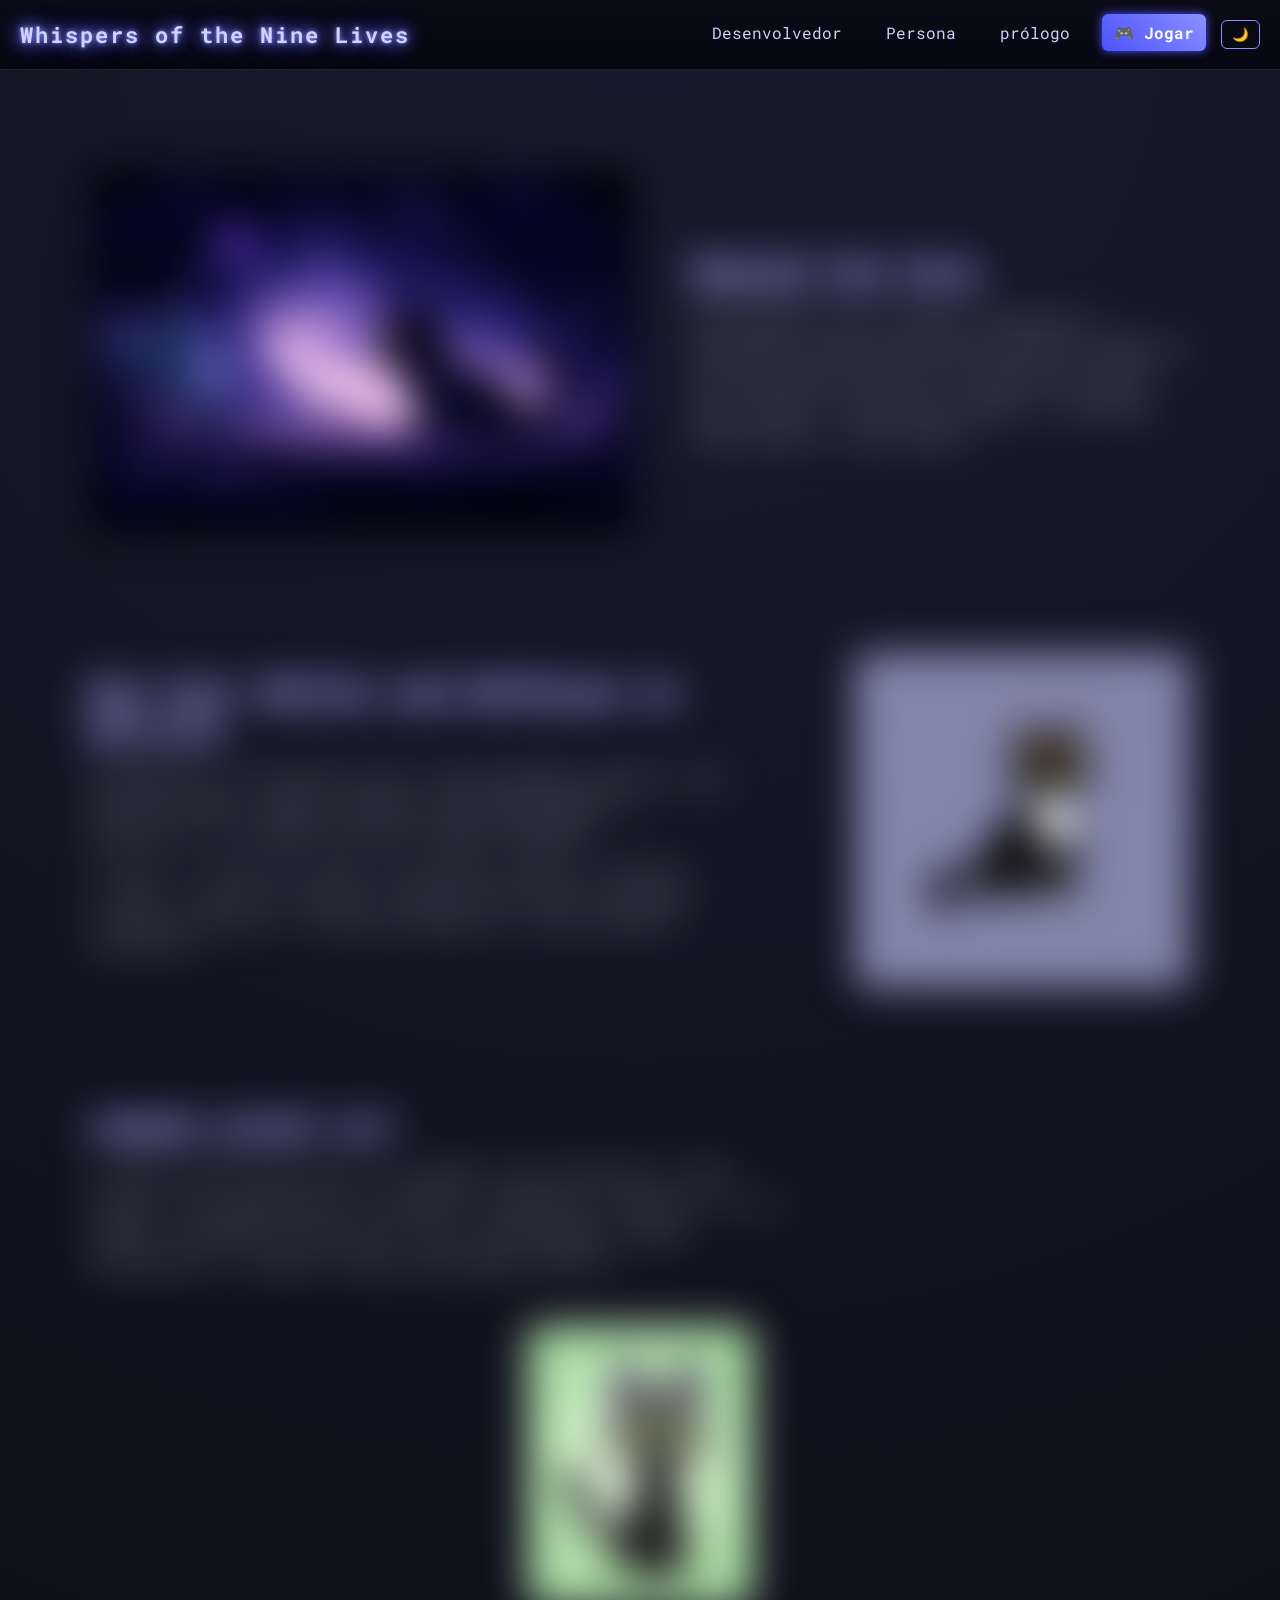
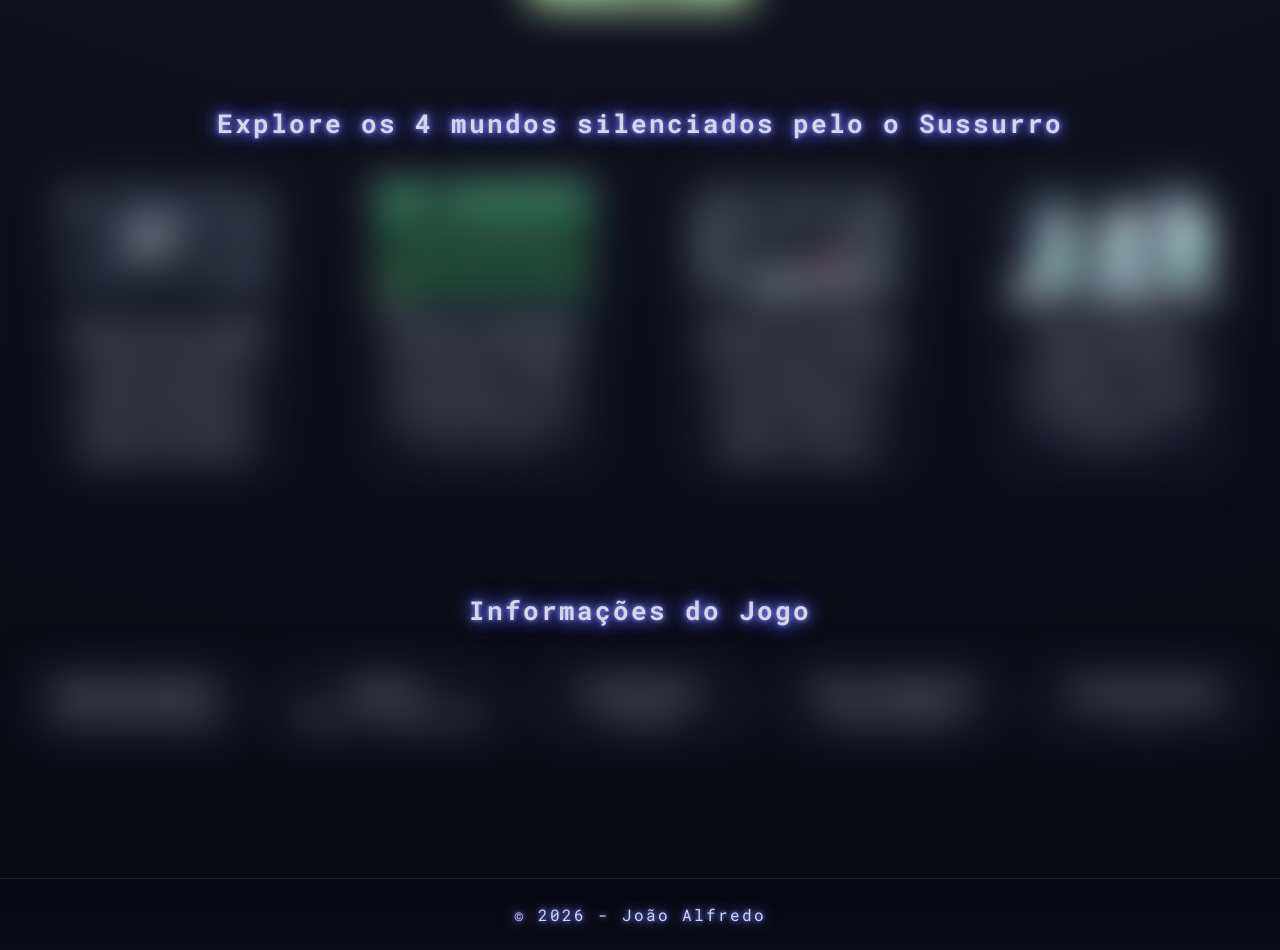
<file: index.html>
<!DOCTYPE html>
<html lang="pt-br">

<head>
    <meta charset="UTF-8">
    <meta name="viewport" content="width=device-width, initial-scale=1.0">
    <link rel="icon" type="icon" href="images/icon.jpg">
    <title>Sobre o jogo</title>

    <link rel="stylesheet" href="index.css">

    <link rel="preconnect" href="https://fonts.googleapis.com">
    <link rel="preconnect" href="https://fonts.gstatic.com" crossorigin>
    <link href="https://fonts.googleapis.com/css2?family=Roboto+Mono:ital,wght@0,100..700;1,100..700&display=swap" rel="stylesheet">
</head>

<body class="pagina-inicial">
    

    <header>
        <h2 class="subtitulo">Whispers of the Nine Lives</h2>

        <nav>
            <a href="desenvolvedor.html" title="Sobre mim msm">Desenvolvedor</a>
            <a href="persona.html" title="Persona criada">Persona</a>
            <a href="prologo.html" title="Historia do game">prólogo</a>
            <a href="../game/index.html" target="_blank" class="btn-jogar">🎮 Jogar</a>
            <button onclick="toggleTema()" id="tema-btn">🌙</button>

        </nav>
    </header>
    <div class="conteudo-sensivel">
    
    <main>

        <img src="images/gatopixel.png" class="esconder" alt="gato hollow" width="545" height="335">

        <section id="secao">

            <h2 class="subtitulo">Beyond the Cave</h2>

            <p class="descricao">
                Nyx desperta em um mundo silencioso e esquecido.
                Ruínas antigas escondem fragmentos de um passado perdido.
                À medida que desce mais fundo, a escuridão começa a responder.
                Algo observa. Algo espera.
            </p>

        </section>
    </main>

        <section id="skills">
            <div class="texto">
                
                <h2 class="subtitulo">Use Your Skills and Reflexes to Survive</h2>

                    <p>
                        Em Whispers of the Nine Lives, cada movimento importa.
                        Nyx precisa reagir rápido, dominar suas habilidades
                        e sobreviver a um mundo que está sempre mudando.
                        <ul>
                            <li>Atacar — enfrente criaturas com golpes rápidos e precisos</li>
                            <li>Pular — desvie de perigos e alcance novas áreas escondidas</li>
                            <li>Mundo Espiritual — atravesse dimensões e revele caminhos invisíveis</li>
                        </ul>
                    </p>
            </div>
            <img src="images/protagonista.png" class="gato esconder" alt="gato" class="gato" width="335px">
        </section>

        <section id="bloco3">
            <div class="secao3">

                <h2 class="subtitulo">simple pixel art</h2>

                <p>O jogo utiliza uma pixel art simples, mas expressiva.
                    Cada cenário foi pensado para transmitir atmosfera e mistério.
                    Luz e sombra trabalham juntas para criar profundidade.
                    Mesmo minimalista, o mundo carrega identidade própria.</p>

            </div>
            <img src="images/gato-de-animezinho.jpg" class="esconder" alt="gato de anime" width="225px">

        </section>

        <h1 class="titulo-card">Explore os 4 mundos silenciados pelo o Sussurro</h1>

            <div class="cards-container">
                <div class="card">
                <img src="images/Preview 1.png" alt="foto-1">
                <h3>Caverna dos sonhos</h3>
                <p>Uma caverna repleta de minérios capazes de moldar sonhos. Agora, tudo está em silêncio — como se algo tivesse apagado sua essência.</p>
                </div>
                <div class="card">
                    <img src="images/game_background_1.png" alt="foto-2">
                    <h3>Floresta desolador</h3>
                    <p>Uma floresta consumida pelo Sussurro. A magia ainda permanece no ar, mas tudo que entra nela nunca sai igual.</p>
                </div>
                <div class="card">
                    <img src="images/Preview 3.png" alt="foto-3">
                    <h3>Caverna de sakura</h3>
                    <p>Flores de sakura crescem neste lugar por um motivo desconhecido. Algo ali insiste em manter a vida… ou esconder um segredo.</p>
                </div>
                <div class="card">
                    <img src="images/Preview 4.png" alt="foto-4">
                    <h3>Lago escondido</h3>
                    <p>Um lago oculto nas profundezas. Suas águas são calmas, mas algo antigo se move sob a superfície.</p>
                </div>
            </div>
        </div>

        <section id="info-jogo">
    <h2 class="titulo-card">Informações do Jogo</h2>

    <div class="cards-container">
        <div class="card" id="dev"></div>
        <div class="card" id="genre"></div>
        <div class="card" id="platform"></div>
        <div class="card" id="price"></div>
        <div class="card" id="rating"></div>
    </div>
</section>


    <footer>
        <p>© 2026 - João Alfredo</p>
    </footer>
    <script src="script.js">
    </script>
</div>
</body>

</html>
</file>
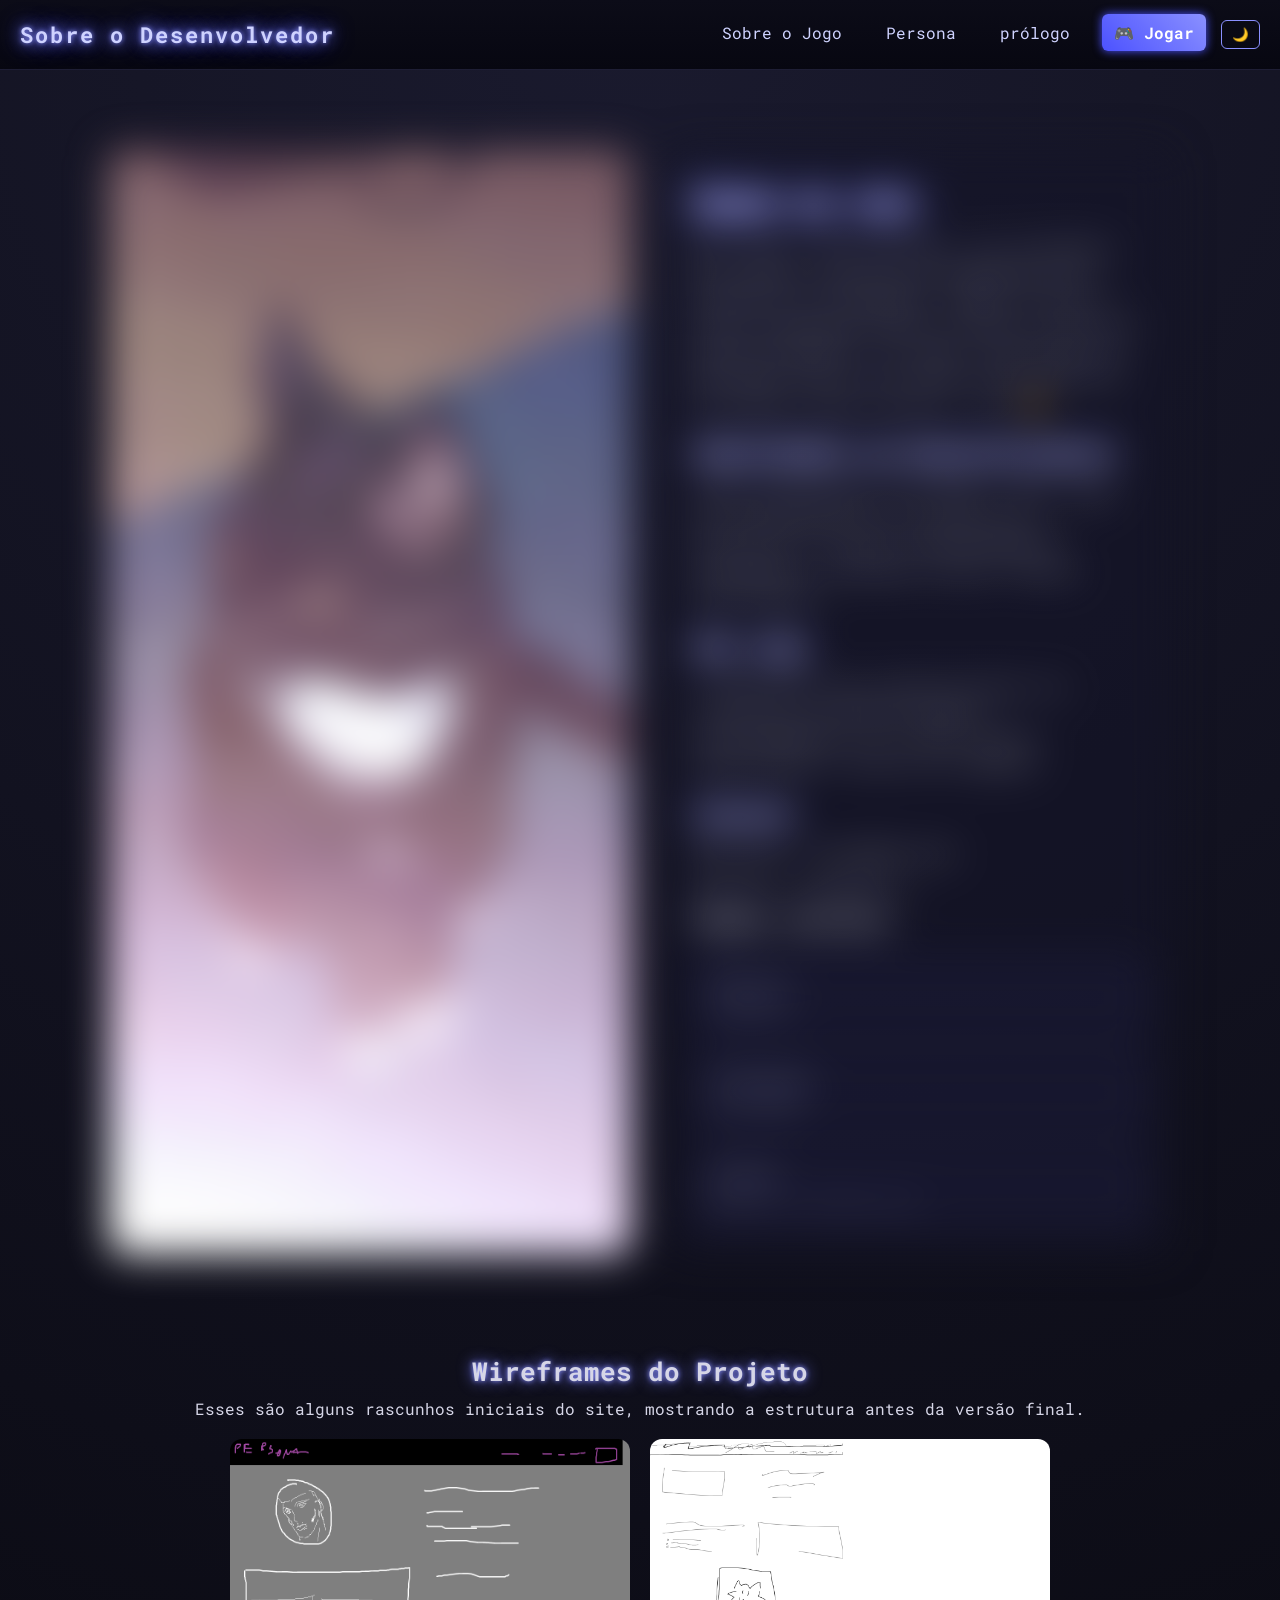
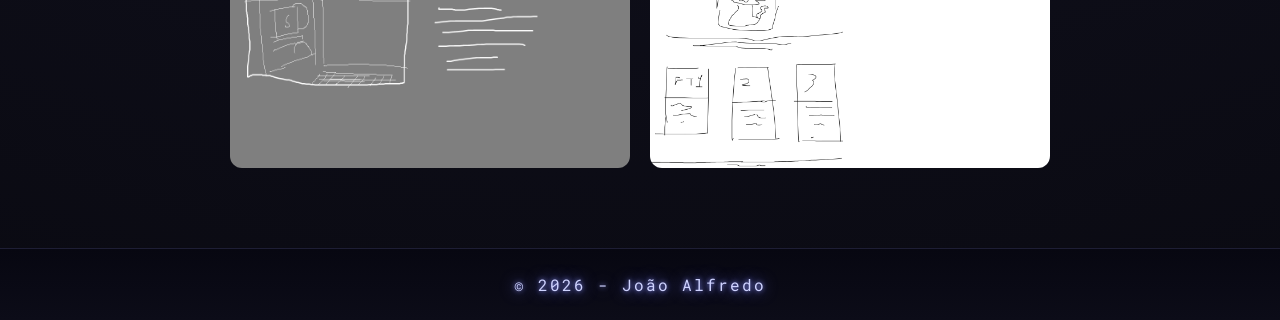
<file: desenvolvedor.html>
<!DOCTYPE html>
<html lang="pt-br">

<head>
    <meta charset="UTF-8">
    <meta name="viewport" content="width=device-width, initial-scale=1.0">
    <link rel="icon" type="icon" href="images/icon.jpg">
    
    <title>João Alfredo</title>

    <link href="https://fonts.googleapis.com/css2?family=Roboto+Mono&display=swap" rel="stylesheet">
    <link rel="stylesheet" href="desenvolvedor.css">
</head>

<body>

    <header>
        <h2>Sobre o Desenvolvedor</h2>

        <nav>
            <a href="index.html">Sobre o Jogo</a>
            <a href="persona.html">Persona</a>
            <a href="Prologo.html">prólogo</a>
            <a href="../game/index.html" target="_blank" class="btn-jogar">🎮 Jogar</a>
            <button onclick="toggleTema()" id="tema-btn">🌙</button>
        </nav>
    </header>
    <div class="conteudo-sensivel">
    <main>

        <div class="imagem">
            <img src="images/luci.jpg" alt="Meu gato Lucifer">
        </div>

        <div id="texto">
            <section id="secao1">

                <h1>Quem eu sou</h1>

                <p>
                    Meu nome é João Alfredo, sou estudante do primeiro período de Engenharia de Software no Integrado.
                    Tenho 19 anos e estou começando minha jornada na área de desenvolvimento.
                    Ao lado, você pode ver meu gato que eu uso como foto de perfil em minhas redes sociais, Luci 🐱
                </p>

                <h2>Habilidades em desenvolvimento</h2>
                <p>
                    Tenho experiência com HTML e CSS, além de conhecimentos em JavaScript e Construct 3.
                    Estou constantemente estudando e buscando evoluir minhas habilidades.
                </p>

                <h2>Meu Jogo</h2>
                <p>
                    O jogo que estou desenvolvendo foi inspirado em Hollow Knight, principalmente na trilha sonora,
                    ambientação e estilo de combate.
                </p>
                
                <h2>Contato</h2>
                <p>Whatsapp: (44)98809-2931</p> 
                <p>Discord: joaomaduro_</p>

            </section>
            <h2>Redes sociais</h2>

            <div class="redes">

                <a href="#" class="social discord">
                    Discord<br>
                    <span>joaomaduro_</span>
                </a>

                <a href="#" class="social instagram">
                    Instagram<br>
                    <span>@Luc1Sumid0</span>
                </a>

                <a href="#" class="social github">
                    GitHub<br>
                    <span>Whispers of the Nine Lives</span>
                </a>

            </div>
        </div>
        

    </main>
    <section class="wireframe-section">

    <h2>Wireframes do Projeto</h2>

    <p>
        Esses são alguns rascunhos iniciais do site, mostrando a estrutura antes da versão final.
    </p>

    <div class="imagens-extra">
        <img src="images/rabisco.png" alt="Wireframe 1">
        <img src="images/rabiscoframe.png" alt="Wireframe 2">
    </div>

</section>
</div>

    <footer>
        <p>© 2026 - João Alfredo</p>
    </footer>
    <script src="script.js"></script>
</body>

</html>
</file>
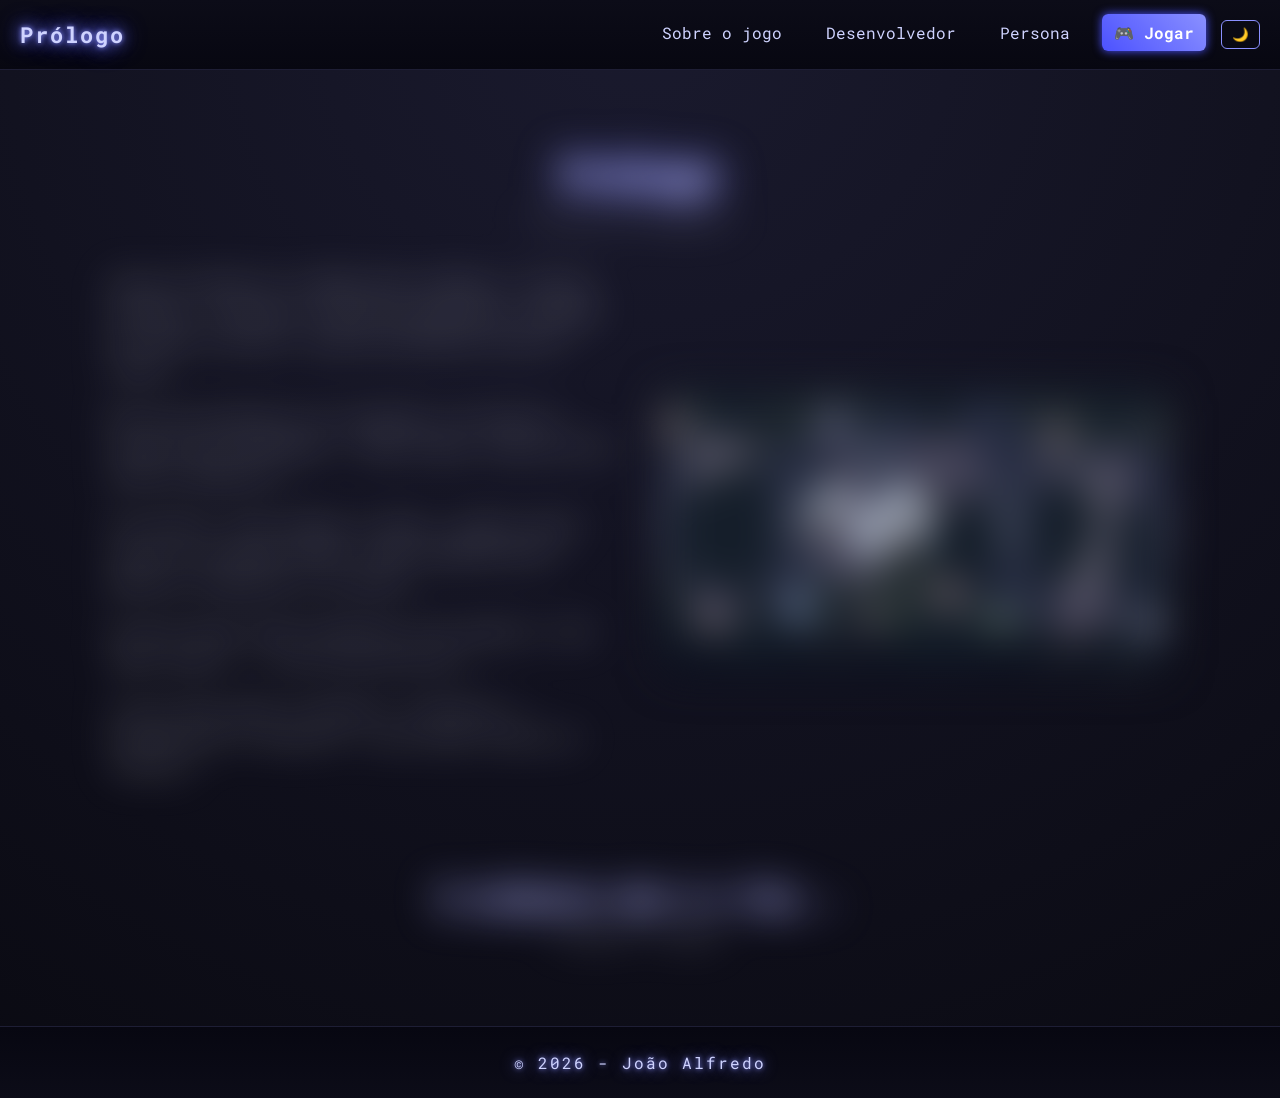
<file: prologo.html>
<!DOCTYPE html>
<html lang="pt-br">

<head>
    <meta charset="UTF-8">
    <meta name="viewport" content="width=device-width, initial-scale=1.0">
    <link rel="icon" type="image/jpeg" href="images/icon.jpg">
    <title>Prólogo</title>

    <link href="https://fonts.googleapis.com/css2?family=Roboto+Mono&display=swap" rel="stylesheet">
    <link rel="stylesheet" href="prologo.css">
</head>

<body>

<header>
    <h2>Prólogo</h2>

    <nav>
        <a href="index.html">Sobre o jogo</a>
        <a href="desenvolvedor.html">Desenvolvedor</a>
        <a href="persona.html">Persona</a>
        <a href="../game/index.html" target="_blank" class="btn-jogar">🎮 Jogar</a>
        <button onclick="toggleTema()" id="tema-btn">🌙</button>
    </nav>
</header>
<div class="conteudo-sensivel">
<main>

    <!-- TÍTULO -->
    <section class="topo">
        <h1>Prólogo</h1>
        <p class="subtitulo">O início do silêncio...</p>
    </section>

    <!-- HISTÓRIA -->
    <section class="historia">

        <div class="texto">
            <p>
                Antes do mundo ser tomado pelo silêncio, existia harmonia.
                Criaturas viviam em equilíbrio, guiadas por algo invisível,
                algo que mantinha tudo em ordem.
            </p>

            <p>
                Mas esse equilíbrio foi quebrado.
                Um sussurro surgiu das profundezas — algo antigo,
                algo que não deveria despertar.
            </p>

            <p>
                Aos poucos, tudo começou a mudar.
                Lugares antes vivos se tornaram vazios.
                Sons desapareceram.
                Memórias começaram a se perder.
            </p>

            <p>
                No meio desse mundo esquecido, Nyx desperta.
                Sem saber quem é... ou por que está ali.
            </p>

            <p>
                O que resta agora é explorar,
                enfrentar o desconhecido
                e descobrir o que ainda resiste ao silêncio.
            </p>
        </div>

        <div class="imagem">
            <img src="images/Preview 1.png" alt="Caverna escura">
        </div>

    </section>

    <!-- FRASE FINAL -->
    <section class="final">
        <h2>O silêncio não é o fim...</h2>
        <p>é apenas o começo.</p>
    </section>

</main>
</div>

<footer>
    <p>© 2026 - João Alfredo</p>
</footer>
<script src="script.js"></script>
</body>
</html>
</file>
<file: index.css>
* {
    margin: 0;
    padding: 0;
    box-sizing: border-box;
}

body {
    font-family: "Roboto Mono", monospace;
    background-color: #0f0f1a;
    color: #d6d6e7;
    background-image: radial-gradient(circle at top, #1a1a2e, #0a0a12);
}

/* HEADER */

header {
    display: flex;
    align-items: center;
    justify-content: space-between;

    background: linear-gradient(to bottom, #0c0c18, #070711);
    padding: 20px;
    border-bottom: 1px solid #1e1e35;
}

header h2 {
    color: #cfd3ff;
    font-size: 22px;
    letter-spacing: 2px;

    text-shadow:
        0 0 5px #8a90ff,
        0 0 15px #6f75ff,
        0 0 25px #4c52ff;
}

/* NAV */

header nav a {
    position: relative;
    text-decoration: none;
    color: #cfd3ff;
    margin: 5px;
    padding: 8px 12px;
    border-radius: 6px;
    transition: 0.3s;
}

/* underline animado */
header nav a::after {
    content: "";
    position: absolute;
    left: 0;
    bottom: 0;
    width: 0%;
    height: 2px;
    background: #8a90ff;
    box-shadow: 0 0 8px #8a90ff;
    transition: width 0.3s ease;
}

header nav a:hover::after {
    width: 100%;
}

header nav a:hover {
    color: #ffffff;
    transform: translateY(-2px);
    text-shadow: 0 0 5px #8a90ff, 0 0 15px #6f75ff, 0 0 25px #4c52ff;
}

/* BOTÃO JOGAR */

.btn-jogar {
    background: linear-gradient(45deg, #4c52ff, #8a90ff);
    color: white;
    font-weight: bold;
    box-shadow: 0 0 10px #4c52ff;
}

.btn-jogar:hover {
    transform: scale(1.1);
    box-shadow: 0 0 20px #8a90ff, 0 0 40px #4c52ff;
}

/* LAYOUT CENTRAL */

main,
#skills,
#bloco3 {
    max-width: 1100px;
    margin-left: auto;
    margin-right: auto;
}
#skills ul {
    list-style-position: inside;
    padding-left: 0;
    margin-top: 10px;
}

#skills li {
    margin-top: 5px;
}

/* PRIMEIRO BLOCO */

main {
    display: flex;
    align-items: center;
    margin-top: 100px;
    gap: 60px;
}

main img {
    border-radius: 12px;
    transition: 0.3s;
}

main img:hover {
    transform: scale(1.05);
    box-shadow: 0 0 20px rgba(120,120,255,0.4);
}

main section p {
    font-size: 18px;
    margin-top: 15px;
    line-height: 1.6;
}

/* SEGUNDO BLOCO */

#skills {
    display: flex;
    align-items: center;
    justify-content: space-between;
    margin-top: 120px;
    gap: 60px;
}

#skills img {
    border-radius: 12px;
    transition: 0.3s;
}

#skills img:hover {
    transform: scale(1.05);
    box-shadow: 0 0 20px rgba(120,120,255,0.4);
}

#skills .texto {
    max-width: 650px;
}

#skills p {
    font-size: 18px;
    margin-top: 15px;
    line-height: 1.6;
}

/* TERCEIRO BLOCO */

#bloco3 {
    margin-top: 120px;
}

#bloco3 .secao3 {
    font-size: 18px;
    max-width: 700px;
}

#bloco3 p {
    margin-top: 15px;
    line-height: 1.6;
}

#bloco3 img {
    display: block;
    margin: 50px auto;
    border-radius: 12px;
    transition: 0.3s;
}

#bloco3 img:hover {
    transform: scale(1.05);
    box-shadow: 0 0 20px rgba(120,120,255,0.4);
}

/* 🔥 TÍTULOS (HIERARQUIA MELHORADA) */

#secao h2,
#skills h2,
#bloco3 h2 {
    font-size: 28px;
    margin-bottom: 10px;
    letter-spacing: 2px;
    color: #e0e4ff;

    text-shadow:
        0 0 5px #8a90ff,
        0 0 15px #6f75ff;

    position: relative;
}

/* CARDS */

.titulo-card {
    font-size: 26px;
    text-align: center;
    margin-top: 100px;
    margin-bottom: 20px;
    letter-spacing: 2px;

    text-shadow:
        0 0 5px #8a90ff,
        0 0 15px #6f75ff,
        0 0 25px #4c52ff;
}

.cards-container {
    display: flex;
    justify-content: space-around;
    gap: 20px;
    flex-wrap: wrap;
    padding: 20px;
}

.card {
    background: rgba(30, 30, 60, 0.4);
    border: 1px solid rgba(120,120,255,0.2);
    backdrop-filter: blur(8px);

    color: #fff;
    border-radius: 12px;
    overflow: hidden;
    width: 220px;
    text-align: center;

    transition: 0.3s;
}

.card:hover {
    transform: translateY(-10px) scale(1.03);
    box-shadow: 0 0 25px rgba(120,120,255,0.4);
}

.card img {
    width: 100%;
}

.card h3 {
    margin: 10px 0 5px 0;
}

.card p {
    font-size: 0.9em;
    padding: 0 10px 10px 10px;
}

/* FOOTER */

footer {
    background: linear-gradient(to top, #0c0c18, #070711);
    text-align: center;
    padding: 25px;
    border-top: 1px solid #1e1e35;
    margin-top: 120px;
}

footer p {
    color: #cfd3ff;
    letter-spacing: 2px;

    text-shadow:
        0 0 5px #8a90ff,
        0 0 15px #6f75ff;
}

img {
    max-width: 100%;
    height: auto;
}

/* BOTÃO TEMA */
#tema-btn {
    background: none;
    border: 1px solid #8a90ff;
    color: #cfd3ff;
    padding: 6px 10px;
    border-radius: 6px;
    cursor: pointer;
    transition: 0.3s;
}

#tema-btn:hover {
    background: #8a90ff;
    color: #0f0f1a;
}

/* 🌞 MODO CLARO */
.light-mode {
    background-color: #f5f5f5;
    color: #222;
    background-image: none;
}
.light-mode #secao h2,
.light-mode #skills h2,
.light-mode #bloco3 h2 {
    color: #2a2f6b;
    
    text-shadow:
        0 0 5px rgba(138,144,255,0.5),
        0 0 10px rgba(111,117,255,0.3);
}


.light-mode {
    background-color: #f5f5f5;
    color: #222;
    background-image: none;
}

.light-mode header {
    background: linear-gradient(to bottom, #e4e6ff, #cfd3ff);
    border-bottom: 1px solid #aab0ff;
}

.light-mode nav a {
    color: #333;
}

.light-mode #texto {
    background: rgba(255,255,255,0.7);
}

.light-mode .social {
    background: rgba(0,0,0,0.05);
    color: #222;
}
.light-mode header h2 {
    color: #2a2f6b;

    text-shadow:
        0 0 5px rgba(138,144,255,0.5),
        0 0 10px rgba(111,117,255,0.3);
}

/* HEADER MAIS ESCURO (igual você pediu) */
.light-mode header {
    background: linear-gradient(to bottom, #e4e6ff, #cfd3ff);
    border-bottom: 1px solid #aab0ff;
}

.light-mode header h2 {
    color: #2a2f6b;

    text-shadow:
        0 0 5px rgba(138,144,255,0.5),
        0 0 10px rgba(111,117,255,0.3);
}

.light-mode nav a {
    color: #333;
}

/* TEXTOS */
.light-mode p,
.light-mode li {
    color: #333;
}

/* CARDS */
.light-mode .card {
    background: rgba(255,255,255,0.8);
    color: #222;
    border: 1px solid #ccc;
}

/* TÍTULOS */
.light-mode h2,
.light-mode h3 {
    color: #2a2f6b;
}

/* FOOTER */
.light-mode footer {
    background: #e4e6ff;
}

.light-mode footer p {
    color: #2a2f6b;
}



/* ===================== */
/* 📱 CELULAR (até 600px) */
/* ===================== */
@media (max-width: 600px) {

    header {
        flex-direction: column;
        gap: 12px;
        text-align: center;
    }

    header nav {
        display: flex;
        flex-wrap: wrap;
        justify-content: center;
    }

    header nav a {
        font-size: 13px;
        padding: 6px 10px;
    }

    main {
        flex-direction: column;
        gap: 20px;
        margin-top: 40px;
        text-align: center;
    }

    main img {
        width: 100%;
    }

    #secao h2 {
        font-size: 22px;
    }

    main section p {
        font-size: 15px;
    }

    /* SKILLS */
    #skills {
        flex-direction: column;
        gap: 30px;
        text-align: center;
        margin-top: 60px;
    }

    #skills .texto {
        max-width: 100%;
    }

    #skills img {
        width: 200px;
    }

    /* BLOCO 3 */
    #bloco3 {
        margin-top: 60px;
        text-align: center;
    }

    #bloco3 img {
        width: 180px;
    }

    /* CARDS */
    .titulo-card {
        font-size: 22px;
        margin-top: 60px;
    }

    .cards-container {
        gap: 15px;
        padding: 10px;
    }

    .card {
        width: 100%;
        max-width: 300px;
    }
}


/* ===================== */
/* 📲 TABLET (601px até 1024px) */
/* ===================== */
@media (min-width: 601px) and (max-width: 1024px) {

    header {
        flex-direction: column;
        gap: 15px;
    }

    header nav {
        display: flex;
        justify-content: center;
        flex-wrap: wrap;
    }

    main {
        flex-direction: column;
        align-items: center;
        text-align: center;
    }

    main img {
        width: 80%;
    }

    #skills {
        flex-direction: column;
        align-items: center;
        text-align: center;
        gap: 40px;
    }

    #skills .texto {
        max-width: 80%;
    }

    #skills img {
        width: 250px;
    }

    #bloco3 {
        text-align: center;
    }

    #bloco3 img {
        width: 220px;
    }

    .cards-container {
        justify-content: center;
    }

    .card {
        width: 250px;
    }
}


/* ===================== */
/* 💻 NOTEBOOK GRANDE */
/* ===================== */
@media (min-width: 1400px) {

    main,
    #skills,
    #bloco3 {
        max-width: 1300px;
    }

    main {
        gap: 80px;
    }

    #skills {
        gap: 80px;
    }

    #secao h2,
    #skills h2,
    #bloco3 h2 {
        font-size: 32px;
    }

    main section p,
    #skills p,
    #bloco3 p {
        font-size: 20px;
    }

    .card {
        width: 260px;
    }
}
</file>
<file: desenvolvedor.css>
* {
    margin: 0;
    padding: 0;
    box-sizing: border-box;
}

body {
    font-family: "Roboto Mono", monospace;
    background-color: #0f0f1a;
    color: #d6d6e7;
    background-image: radial-gradient(circle at top, #1a1a2e, #0a0a12);
}

/* HEADER */

header {
    display: flex;
    align-items: center;
    justify-content: space-between;

    background: linear-gradient(to bottom, #0c0c18, #070711);
    padding: 20px;
    border-bottom: 1px solid #1e1e35;
}

header h2 {
    color: #cfd3ff;
    font-size: 22px;
    letter-spacing: 2px;

    text-shadow:
        0 0 5px #8a90ff,
        0 0 15px #6f75ff,
        0 0 25px #4c52ff;
}

/* NAV */

header nav a {
    position: relative;
    text-decoration: none;
    color: #cfd3ff;
    margin: 5px;
    padding: 8px 12px;
    border-radius: 6px;
    transition: 0.3s;
}

/* underline animado */
header nav a::after {
    content: "";
    position: absolute;
    left: 0;
    bottom: 0;
    width: 0%;
    height: 2px;
    background: #8a90ff;
    box-shadow: 0 0 8px #8a90ff;
    transition: width 0.3s ease;
}

header nav a:hover::after {
    width: 100%;
}

header nav a:hover {
    color: #ffffff;
    transform: translateY(-2px);
    text-shadow: 0 0 5px #8a90ff, 0 0 15px #6f75ff, 0 0 25px #4c52ff;
}

/* BOTÃO JOGAR */

.btn-jogar {
    background: linear-gradient(45deg, #4c52ff, #8a90ff);
    color: white;
    font-weight: bold;
    box-shadow: 0 0 10px #4c52ff;
}

.btn-jogar:hover {
    transform: scale(1.1);
    box-shadow: 0 0 20px #8a90ff, 0 0 40px #4c52ff;
}

/* MAIN */

main {
    display: flex;
    align-items: stretch;
    justify-content: center;
    gap: 40px;

    max-width: 1100px;
    margin: 60px auto;
    padding: 20px;

    animation: fadeIn 1s ease;
}

/* IMAGEM */

.imagem {
    flex: 1;
    display: flex;
}

.imagem img {
    width: 100%;
    height: 100%;
    object-fit: cover;
    border-radius: 15px;

    transition: 0.3s;
}

.imagem img:hover {
    transform: scale(1.03);
    box-shadow: 0 0 30px rgba(120,120,255,0.5);
}

/* TEXTO */

#texto {
    flex: 1;
    max-width: 500px;
    line-height: 1.6;
    letter-spacing: 1px;

    background: rgba(20, 20, 40, 0.6);
    padding: 25px;
    border-radius: 15px;
    backdrop-filter: blur(10px);
}

#secao1 h1 {
    font-size: 32px;
    margin-bottom: 10px;

    text-shadow: 0 0 5px #8a90ff, 0 0 15px #6f75ff, 0 0 25px #4c52ff;
}

#secao1 h2 {
    font-size: 22px;
    margin-top: 20px;

    text-shadow: 0 0 5px #8a90ff, 0 0 15px #6f75ff;
}

#texto p {
    margin-top: 10px;
}

.redes {
    display: grid;
    grid-template-columns: 1fr;
    gap: 12px;
    margin-top: 15px;
}

/* CARD BASE */
.social {
    display: block;
    text-decoration: none;
    padding: 15px;
    border-radius: 12px;

    background: rgba(30, 30, 60, 0.4);
    border: 1px solid rgba(120,120,255,0.2);

    color: #cfd3ff;
    transition: 0.3s;

    backdrop-filter: blur(8px);
}

/* SUBTEXTO */
.social span {
    font-size: 12px;
    opacity: 0.7;
}

/* HOVER GERAL */
.social:hover {
    transform: translateY(-4px);
    box-shadow: 0 0 20px rgba(120,120,255,0.3);
    color: white;
}

/* CORES DIFERENTES POR REDE */
.discord:hover {
    border-color: #5865F2;
    box-shadow: 0 0 20px #5865F2;
}

.instagram:hover {
    border-color: #E1306C;
    box-shadow: 0 0 20px #E1306C;
}

.github:hover {
    border-color: #ffffff;
    box-shadow: 0 0 20px #ffffff33;
}

/* FOOTER */

footer {
    text-align: center;
    padding: 25px;
    background: linear-gradient(to top, #0c0c18, #070711);
    border-top: 1px solid #1e1e35;
}

footer p {
    color: #cfd3ff;
    letter-spacing: 2px;

    text-shadow:
        0 0 5px #8a90ff,
        0 0 15px #6f75ff;
}


/* ANIMAÇÃO */

@keyframes fadeIn {
    from {
        opacity: 0;
        transform: translateY(20px);
    }
    to {
        opacity: 1;
        transform: translateY(0);
    }
}

.wireframe-section {
    max-width: 1100px;
    margin: 60px auto;
    padding: 20px;
    text-align: center;
}

.wireframe-section h2 {
    font-size: 26px;
    margin-bottom: 10px;

    text-shadow:
        0 0 5px #8a90ff,
        0 0 15px #6f75ff;
}

.wireframe-section p {
    margin-bottom: 20px;
}

/* IMAGENS */

.imagens-extra {
    display: flex;
    justify-content: center;
    gap: 20px;
    flex-wrap: wrap;
}

.imagens-extra img {
    width: 100%;
    max-width: 400px; /* 🔥 maior e mais bonito */
    border-radius: 12px;

    transition: 0.3s;
}

.imagens-extra img:hover {
    transform: scale(1.05);
    box-shadow: 0 0 25px rgba(120,120,255,0.4);
}

img {
    max-width: 100%;
    height: auto;
}

#tema-btn {
    background: none;
    border: 1px solid #8a90ff;
    color: #cfd3ff;
    padding: 6px 10px;
    border-radius: 6px;
    cursor: pointer;
    transition: 0.3s;
}

#tema-btn:hover {
    background: #8a90ff;
    color: #0f0f1a;
}

/* 🌞 MODO CLARO */
.light-mode {
    background-color: #f5f5f5;
    color: #222;
    background-image: none;
}

.light-mode header {
    background: linear-gradient(to bottom, #e4e6ff, #cfd3ff);
    border-bottom: 1px solid #aab0ff;
}

.light-mode nav a {
    color: #333;
}

.light-mode #texto {
    background: rgba(255,255,255,0.7);
}

.light-mode .social {
    background: rgba(0,0,0,0.05);
    color: #222;
}
.light-mode header h2 {
    color: #2a2f6b;

    text-shadow:
        0 0 5px rgba(138,144,255,0.5),
        0 0 10px rgba(111,117,255,0.3);
}
/* FOOTER */
.light-mode footer {
    background: #e4e6ff;
}

.light-mode footer p {
    color: #2a2f6b;
}


@media (max-width: 600px) {

    header {
        flex-direction: column;
        gap: 12px;
        text-align: center;
    }

    header nav {
        display: flex;
        flex-wrap: wrap;
        justify-content: center;
    }

    header nav a {
        font-size: 13px;
        padding: 6px 10px;
    }

    main {
        flex-direction: column;
        gap: 20px;
        margin: 30px auto;
        padding: 10px;
        text-align: center;
    }

    .imagem {
        width: 100%;
        height: 200px;
    }

    #texto {
        max-width: 100%;
        padding: 15px;
    }

    #secao1 h1 {
        font-size: 24px;
    }

    #secao1 h2 {
        font-size: 18px;
    }

    p {
        font-size: 14px;
    }

    .social {
        padding: 12px;
        font-size: 14px;
    }

    .wireframe-section {
        margin: 30px auto;
        padding: 10px;
    }

    .wireframe-section h2 {
        font-size: 20px;
    }

    .imagens-extra {
        gap: 10px;
    }
}


/* ===================== */
/* 📲 TABLET (601px até 1024px) */
/* ===================== */
@media (min-width: 601px) and (max-width: 1024px) {

    header {
        flex-direction: column;
        gap: 15px;
    }

    header nav {
        display: flex;
        justify-content: center;
        flex-wrap: wrap;
    }

    main {
        flex-direction: column;
        align-items: center;
        text-align: center;
    }

    .imagem {
        width: 80%;
        height: 300px;
    }

    #texto {
        max-width: 80%;
    }

    #secao1 h1 {
        font-size: 28px;
    }

    #secao1 h2 {
        font-size: 20px;
    }

    .imagens-extra img {
        max-width: 300px;
    }
}


/* ===================== */
/* 💻 NOTEBOOK GRANDE (refino opcional) */
/* ===================== */
@media (min-width: 1400px) {

    main {
        max-width: 1300px;
        gap: 60px;
    }

    #texto {
        max-width: 600px;
    }

    #secao1 h1 {
        font-size: 36px;
    }

    #secao1 h2 {
        font-size: 24px;
    }
}
</file>
<file: prologo.css>
* {
    margin: 0;
    padding: 0;
    box-sizing: border-box;
}

body {
    font-family: "Roboto Mono", monospace;
    background-color: #0f0f1a;
    color: #d6d6e7;
    background-image: radial-gradient(circle at top, #1a1a2e, #0a0a12);
}

/* HEADER */

header {
    display: flex;
    align-items: center;
    justify-content: space-between;

    background: linear-gradient(to bottom, #0c0c18, #070711);
    padding: 20px;
    border-bottom: 1px solid #1e1e35;
}

header h2 {
    color: #cfd3ff;
    font-size: 22px;
    letter-spacing: 2px;

    text-shadow:
        0 0 5px #8a90ff,
        0 0 15px #6f75ff,
        0 0 25px #4c52ff;
}

/* NAV */

header nav a {
    position: relative;
    text-decoration: none;
    color: #cfd3ff;
    margin: 5px;
    padding: 8px 12px;
    border-radius: 6px;
    transition: 0.3s;
}

header nav a::after {
    content: "";
    position: absolute;
    left: 0;
    bottom: 0;
    width: 0%;
    height: 2px;
    background: #8a90ff;
    box-shadow: 0 0 8px #8a90ff;
    transition: width 0.3s ease;
}

header nav a:hover::after {
    width: 100%;
}

header nav a:hover {
    color: #ffffff;
    transform: translateY(-2px);
    text-shadow: 0 0 5px #8a90ff, 0 0 15px #6f75ff, 0 0 25px #4c52ff;
}

/* BOTÃO */

.btn-jogar {
    background: linear-gradient(45deg, #4c52ff, #8a90ff);
    color: white;
    font-weight: bold;
    box-shadow: 0 0 10px #4c52ff;
}

.btn-jogar:hover {
    transform: scale(1.1);
    box-shadow: 0 0 20px #8a90ff, 0 0 40px #4c52ff;
}

/* MAIN */

main {
    max-width: 1100px;
    margin: 60px auto;
    padding: 20px;
}

/* TOPO */

.topo {
    text-align: center;
    margin-bottom: 40px;
}

.topo h1 {
    font-size: 36px;

    text-shadow:
        0 0 5px #8a90ff,
        0 0 15px #6f75ff,
        0 0 25px #4c52ff;
}

.subtitulo {
    margin-top: 10px;
    opacity: 0.7;
}

/* HISTORIA */

.historia {
    display: flex;
    gap: 40px;
    align-items: center;
}

.texto {
    flex: 1;
    line-height: 1.8;
}

.texto p {
    margin-bottom: 20px;
}

.imagem {
    flex: 1;
}

.imagem img {
    width: 100%;
    border-radius: 15px;

    transition: 0.3s;
}

.imagem img:hover {
    transform: scale(1.03);
    box-shadow: 0 0 30px rgba(120,120,255,0.5);
}

/* FINAL */

.final {
    text-align: center;
    margin-top: 80px;
}

.final h2 {
    font-size: 26px;

    text-shadow:
        0 0 5px #8a90ff,
        0 0 15px #6f75ff;
}

.final p {
    margin-top: 10px;
    opacity: 0.7;
}

/* FOOTER */

footer {
    text-align: center;
    padding: 25px;
    background: linear-gradient(to top, #0c0c18, #070711);
    border-top: 1px solid #1e1e35;
}

footer p {
    color: #cfd3ff;
    letter-spacing: 2px;

    text-shadow:
        0 0 5px #8a90ff,
        0 0 15px #6f75ff;
}

.esconder {
    opacity: 0;
    transform: translateY(30px);
    transition: 0.6s;
}

.aparecer {
    opacity: 1;
    transform: translateY(0);
}

img {
    max-width: 100%;
    height: auto;
}

/* BOTÃO TEMA */
#tema-btn {
    background: none;
    border: 1px solid #8a90ff;
    color: #cfd3ff;
    padding: 6px 10px;
    border-radius: 6px;
    cursor: pointer;
    transition: 0.3s;
}

#tema-btn:hover {
    background: #8a90ff;
    color: #0f0f1a;
}

/* 🌞 MODO CLARO */
.light-mode {
    background-color: #f5f5f5;
    color: #222;
    background-image: none;
}

/* HEADER MAIS ESCURO (igual você pediu) */
.light-mode header {
    background: linear-gradient(to bottom, #e4e6ff, #cfd3ff);
    border-bottom: 1px solid #aab0ff;
}

.light-mode header h2 {
    color: #2a2f6b;

    text-shadow:
        0 0 5px rgba(138,144,255,0.5),
        0 0 10px rgba(111,117,255,0.3);
}

.light-mode nav a {
    color: #333;
}

/* TEXTOS */
.light-mode p,
.light-mode li {
    color: #333;
}

/* CARDS */
.light-mode .card {
    background: rgba(255,255,255,0.8);
    color: #222;
    border: 1px solid #ccc;
}

/* TÍTULOS */
.light-mode h2,
.light-mode h3 {
    color: #2a2f6b;
}

/* FOOTER */
.light-mode footer {
    background: #e4e6ff;
}

.light-mode footer p {
    color: #2a2f6b;
}


/* ===================== */
/* 📱 CELULAR (até 600px) */
/* ===================== */
@media (max-width: 600px) {

    header {
        flex-direction: column;
        gap: 12px;
        text-align: center;
    }

    header nav {
        display: flex;
        flex-wrap: wrap;
        justify-content: center;
    }

    header nav a {
        font-size: 13px;
        padding: 6px 10px;
    }

    main {
        margin: 30px auto;
        padding: 10px;
    }

    /* TOPO */
    .topo h1 {
        font-size: 26px;
    }

    .subtitulo {
        font-size: 14px;
    }

    /* HISTORIA */
    .historia {
        flex-direction: column;
        gap: 20px;
        text-align: center;
    }

    .texto {
        font-size: 14px;
    }

    .imagem img {
        width: 100%;
    }

    /* FINAL */
    .final {
        margin-top: 50px;
    }

    .final h2 {
        font-size: 20px;
    }

    .final p {
        font-size: 14px;
    }
}


/* ===================== */
/* 📲 TABLET (601px até 1024px) */
/* ===================== */
@media (min-width: 601px) and (max-width: 1024px) {

    header {
        flex-direction: column;
        gap: 15px;
    }

    header nav {
        display: flex;
        justify-content: center;
        flex-wrap: wrap;
    }

    main {
        padding: 15px;
    }

    /* HISTORIA */
    .historia {
        flex-direction: column;
        align-items: center;
        text-align: center;
        gap: 30px;
    }

    .texto {
        max-width: 80%;
    }

    .imagem {
        width: 80%;
    }

    .topo h1 {
        font-size: 30px;
    }

    .final h2 {
        font-size: 24px;
    }
}


/* ===================== */
/* 💻 NOTEBOOK GRANDE */
/* ===================== */
@media (min-width: 1400px) {

    main {
        max-width: 1300px;
    }

    .historia {
        gap: 60px;
    }

    .topo h1 {
        font-size: 42px;
    }

    .texto {
        font-size: 18px;
    }

    .final h2 {
        font-size: 30px;
    }
}
</file>
